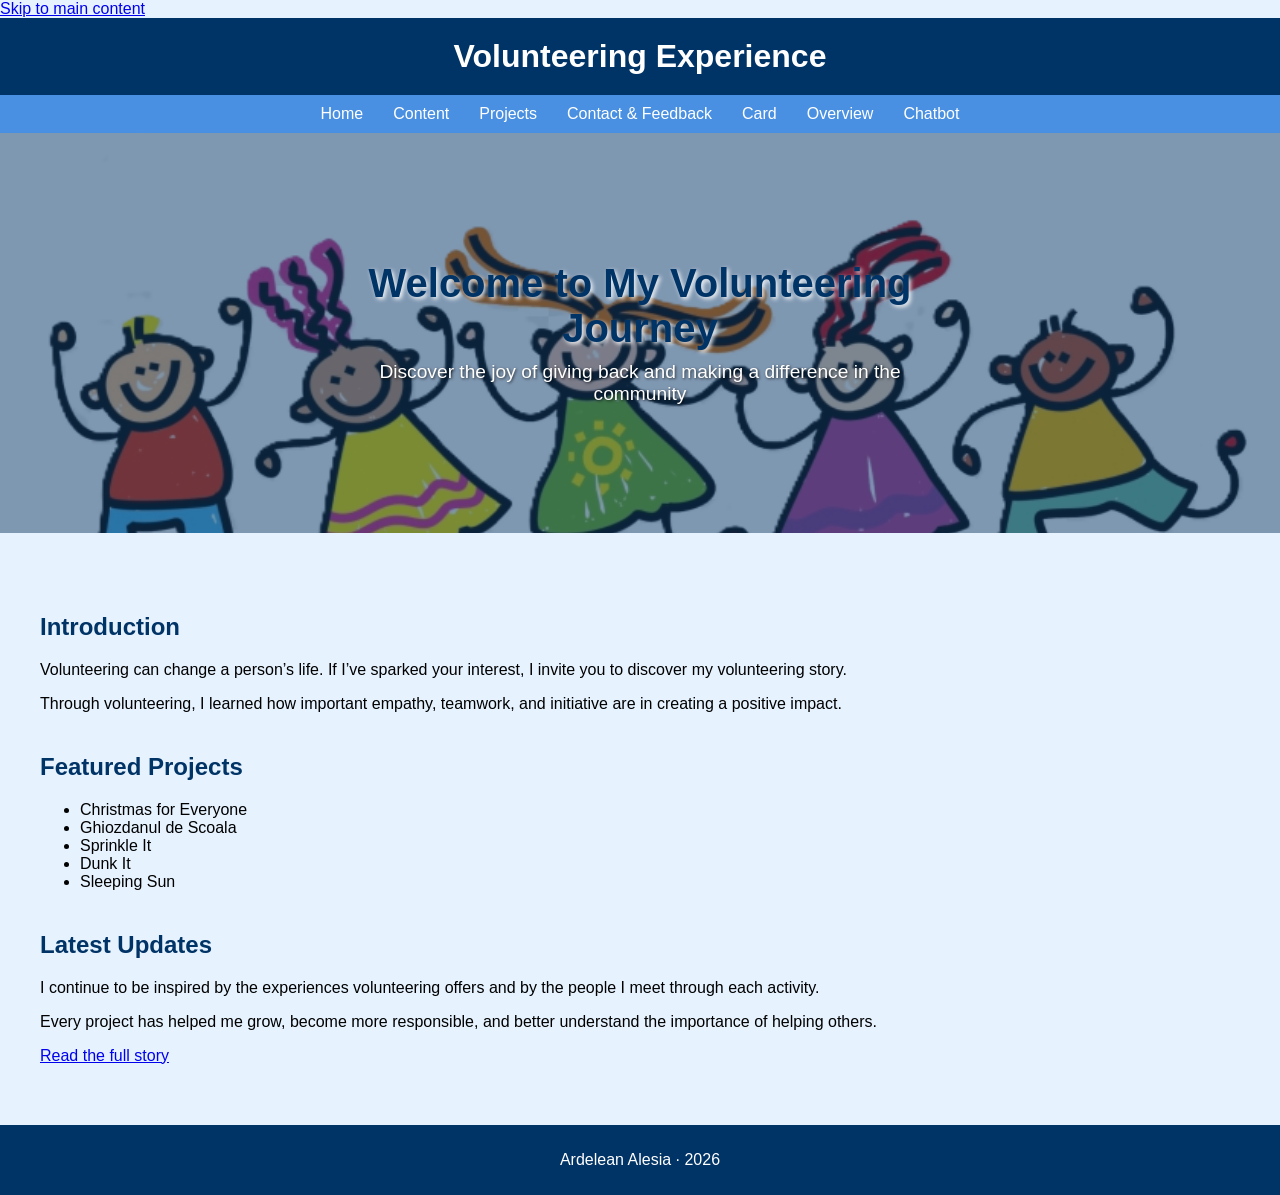
<file: index.html>
<!DOCTYPE html>
<html lang="en">
<head>
    <meta charset="UTF-8">
    <meta name="viewport" content="width=device-width">
    <title>HW2</title>
    <link rel="stylesheet" href="style.css">
</head>
<body>
    <a href="#main-content" class="skip-link">Skip to main content</a>
    <header>
        <h1>Volunteering Experience</h1>
    </header>
    <nav>
        <ul>
            <li><a href="index.html">Home</a></li>
            <li><a href="content.html">Content</a></li>
            <li><a href="data.html">Projects</a></li>
            <li><a href="contact.html">Contact & Feedback</a></li>
            <li><a href="card.html">Card</a></li>
            <li><a href="overview.html">Overview</a></li>
            <li><a href="chatbot.html">Chatbot</a></li>
        </ul>
    </nav>
    <section class="hero">
        <div class="hero-content">
            <h2>Welcome to My Volunteering Journey</h2>
            <p>Discover the joy of giving back and making a difference in the community</p>
        </div>
    </section>
    <main id="main-content">
       <section class="intro">
            <h2>Introduction</h2>
            <p>
                Volunteering can change a person’s life. If I’ve sparked your interest, I invite you to discover my volunteering story.
            </p>
            <p>
                Through volunteering, I learned how important empathy, teamwork, and initiative are in creating a positive impact.
            </p>
        </section>

        <section class="featured-projects">
            <h2>Featured Projects</h2>
        <ul>
            <li>Christmas for Everyone</li>
            <li>Ghiozdanul de Scoala</li>
            <li>Sprinkle It</li>
            <li>Dunk It</li>
            <li>Sleeping Sun</li>
        </ul>
        </section>

        <section class="latest-updates">
            <h2>Latest Updates</h2>
            <p>
                I continue to be inspired by the experiences volunteering offers and by the people I meet through each activity.
            </p>
            <p>
                Every project has helped me grow, become more responsible, and better understand the importance of helping others.
            </p>
            <p><a href="content.html">Read the full story</a></p>
        </section>
    </main>
    <footer>
        <p>Ardelean Alesia · 2026</p>
    </footer>
</body>
</html>
</file>
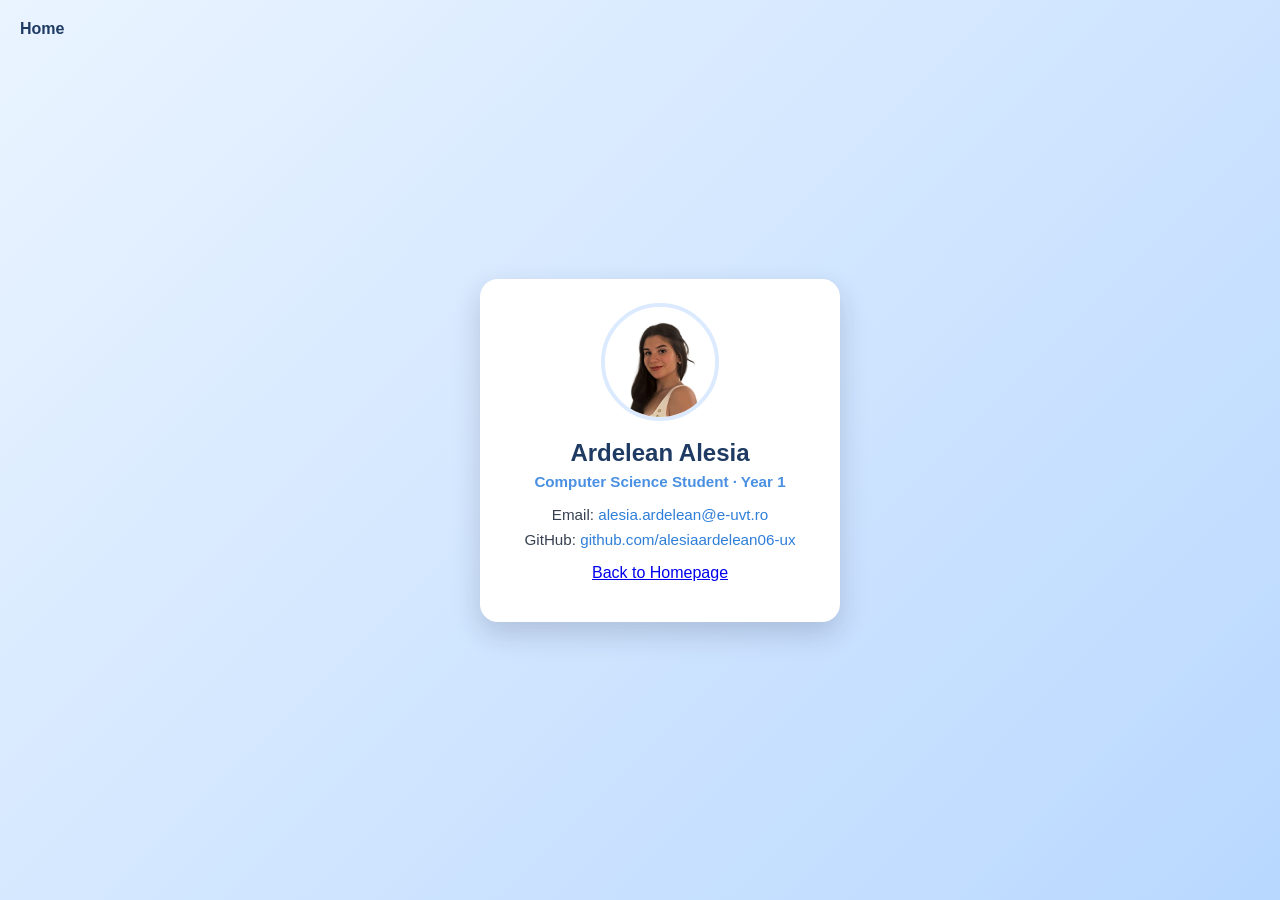
<file: card.html>
<!DOCTYPE html>
<html lang="en">
<head>
  <meta charset="UTF-8">
  <meta name="viewport" content="width=device-width, initial-scale=1.0">
  <title>Business Card</title>
  <link rel="stylesheet" href="card.css">
</head>
<body>
  <nav aria-label="Main navigation" class="main-nav">
    <ul>
    <a href="index.html" class="home-link">Home</a>
    </ul>
  </nav>
  <div class="card-container" id="business-card">
    <img id="profile-image" class="profile" src="./poza_eu.jpeg" alt="me">
    <h1 class="name">Ardelean Alesia</h1>
    <p class="specialization">Computer Science Student · Year 1</p>
    <div class="contact-info">
      <p>Email: <a href="mailto:alesia.ardelean@e-uvt.ro">alesia.ardelean@e-uvt.ro</a></p>
      <p>GitHub: <a href="https://github.com/alesiaardelean06-ux" target="_blank">github.com/alesiaardelean06-ux</a></p>
    </div>
    <p><a href="index.html">Back to Homepage</a></p>
  </div>
</body>
</html>
</file>
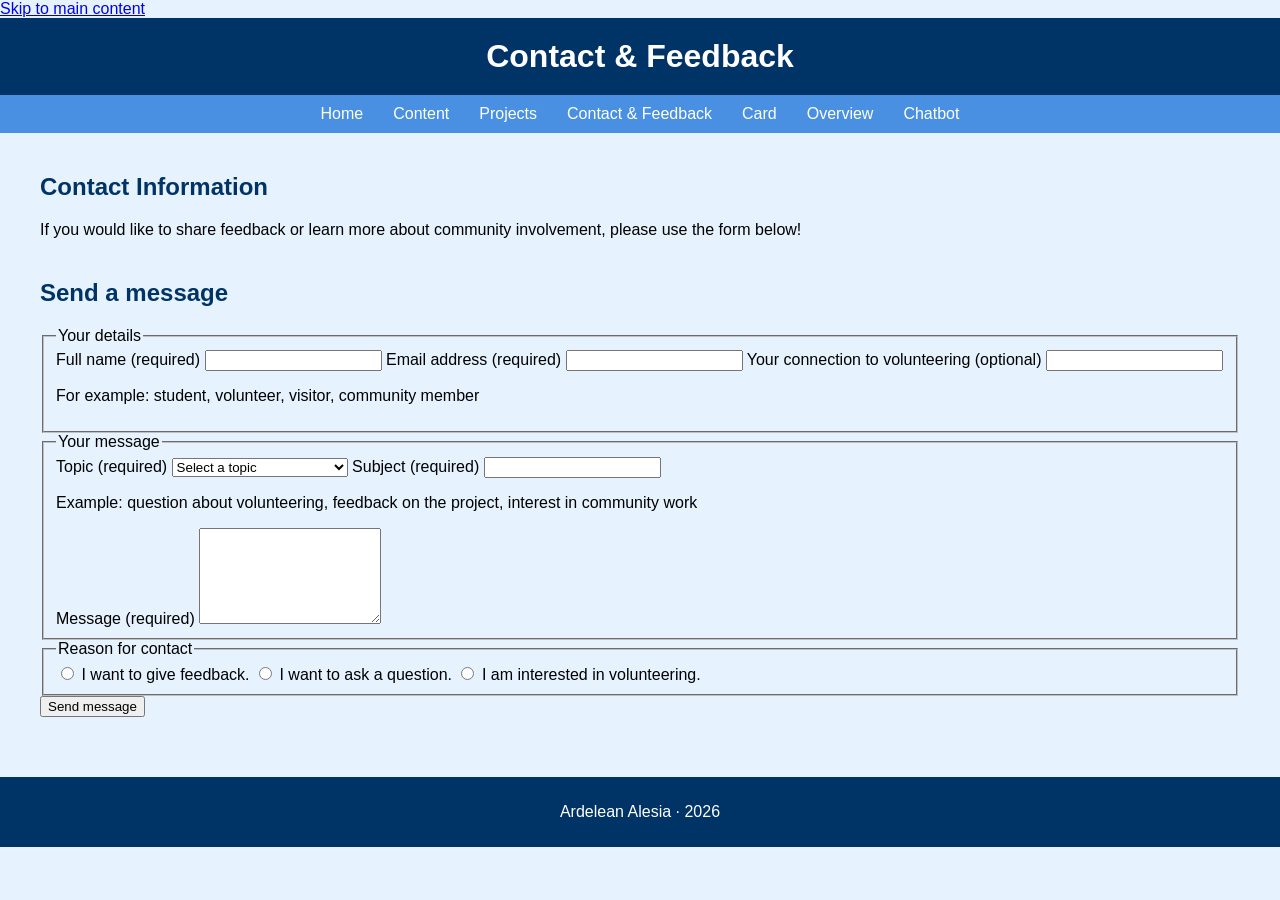
<file: contact.html>
<!DOCTYPE html>
<html lang="en">
<head>
    <meta charset="UTF-8">
    <meta name="viewport" content="width=device-width">
    <title>Contact & Feedback</title>
    <link rel="stylesheet" href="style.css">
</head>
<body>
    <a href="#main-content" class="skip-link">Skip to main content</a>
    <header class="page-header">
        <h1>Contact & Feedback</h1>
    </header>

    <nav aria-label="Main navigation" class="main-nav">
        <ul>
            <li><a href="index.html">Home</a></li>
            <li><a href="content.html">Content</a></li>
            <li><a href="data.html">Projects</a></li>
            <li><a href="contact.html">Contact & Feedback</a></li>
            <li><a href="card.html">Card</a></li>
            <li><a href="overview.html">Overview</a></li>
            <li><a href="chatbot.html">Chatbot</a></li>
        </ul>
    </nav>

    <main id="main-content" class="contact-main">
        <section class="contact-info">
            <h2>Contact Information</h2>
            <p>If you would like to share feedback or learn more about community involvement, please use the form below!</p>
        </section>
        <section>
            <h2>Send a message</h2>
            <form method="post" action="#" aria-label="Contact form" class="styled-form">
    <fieldset>
        <legend>Your details</legend>

        <label for="name">Full name (required)</label>
        <input type="text" id="name" name="name" required>

        <label for="email">Email address (required)</label>
        <input type="email" id="email" name="email" required>

        <label for="role">Your connection to volunteering (optional)</label>
        <input type="text" id="role" name="role" aria-describedby="role-hint">
        <p id="role-hint" class="form-hint">For example: student, volunteer, visitor, community member</p>
    </fieldset>

    <fieldset>
        <legend>Your message</legend>
        <label for="topic">Topic (required)</label>
        <select id="topic" name="topic" required>
            <option value="">Select a topic</option>
            <option value="feedback">Website feedback</option>
            <option value="volunteering">Volunteering experience</option>
            <option value="leadership">Leadership and teamwork</option>
            <option value="community">Community projects</option>
            <option value="other">Other</option>
        </select>
        <label for="subject">Subject (required)</label>
        <input type="text" id="subject" name="subject" required aria-describedby="subject-hint">
        <p id="subject-hint" class="form-hint">Example: question about volunteering, feedback on the project, interest in community work</p>

        <label for="msg">Message (required)</label>
        <textarea id="msg" name="message" rows="6" required></textarea>
    </fieldset>

    <fieldset>
        <legend>Reason for contact</legend>
        <label>
            <input type="radio" name="reason" value="feedback" required>
            I want to give feedback.
        </label>
        <label>
            <input type="radio" name="reason" value="question">
            I want to ask a question.
        </label>

        <label>
            <input type="radio" name="reason" value="interest">
            I am interested in volunteering.
        </label>
    </fieldset>
    <button type="submit">Send message</button>
    </form>
        </section>
    </main>

    <footer>
        <p>Ardelean Alesia · 2026</p>
    </footer>
</body>
</html>
</file>
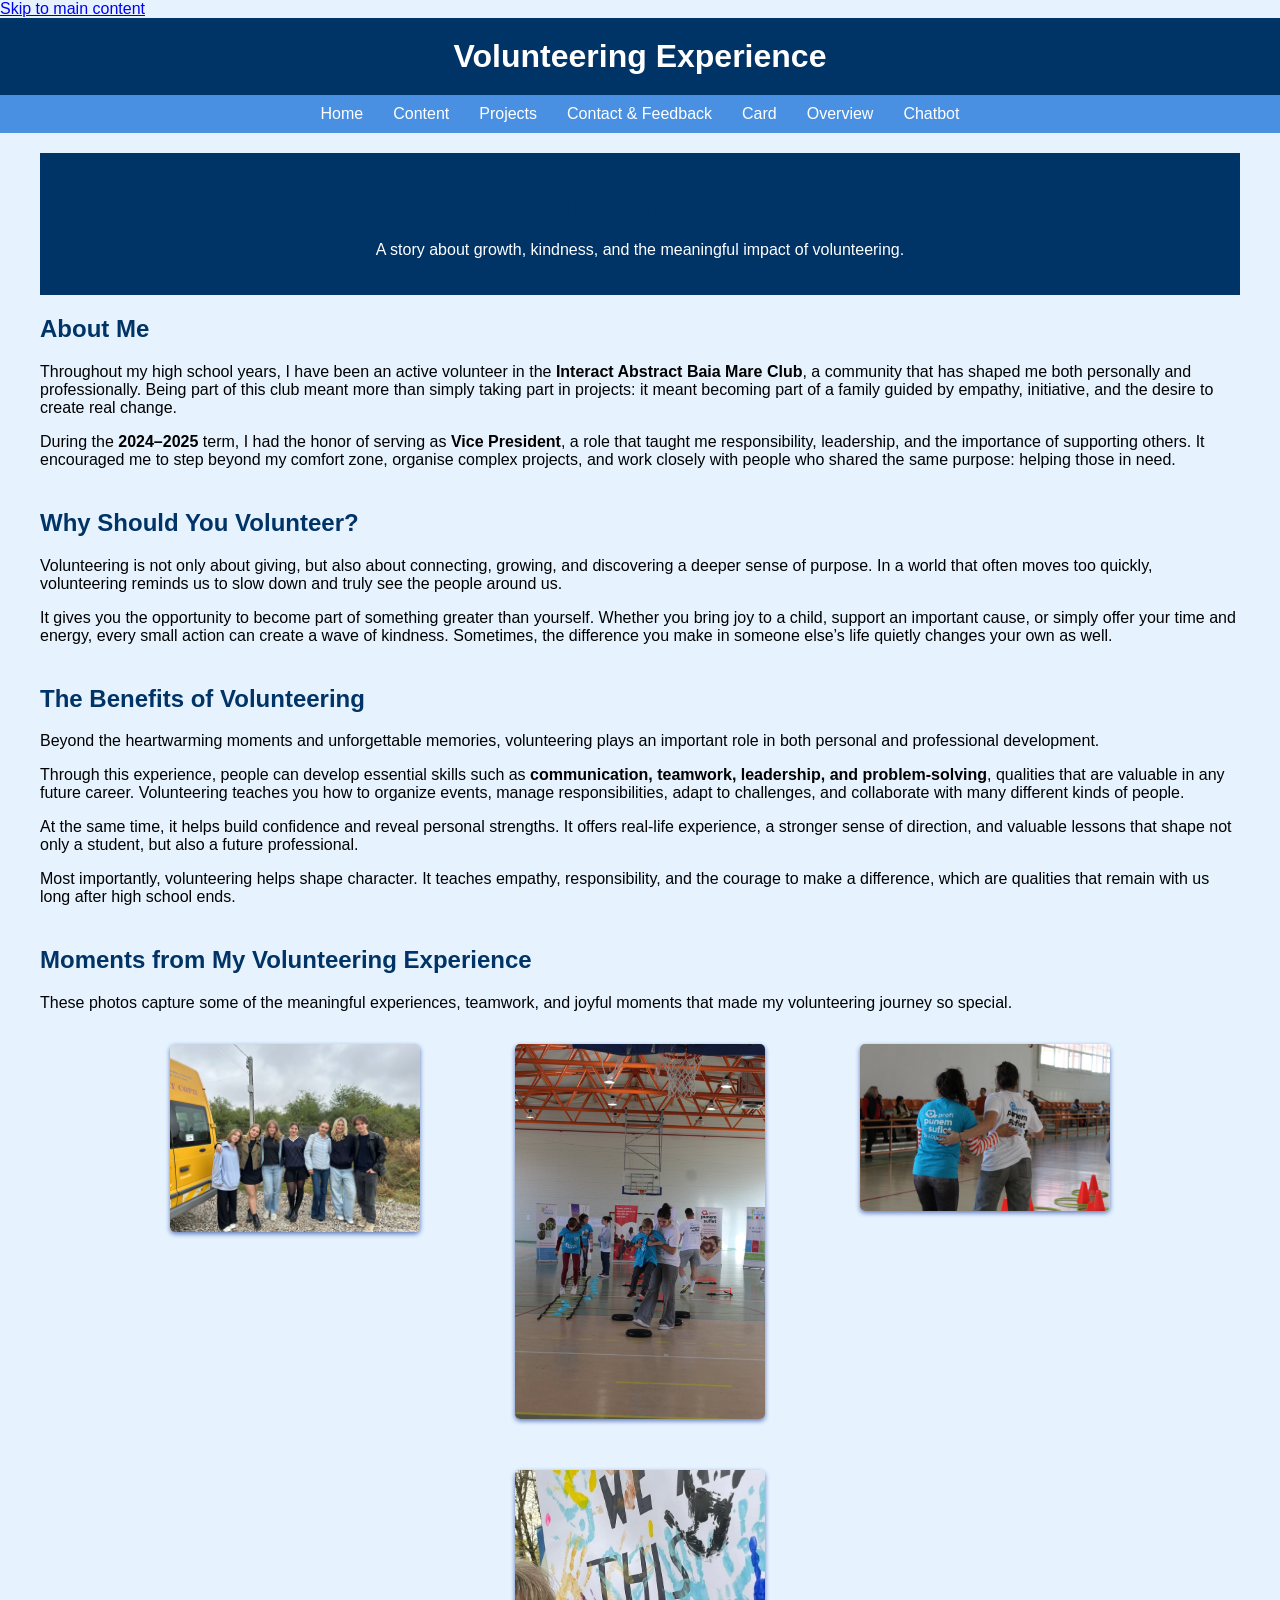
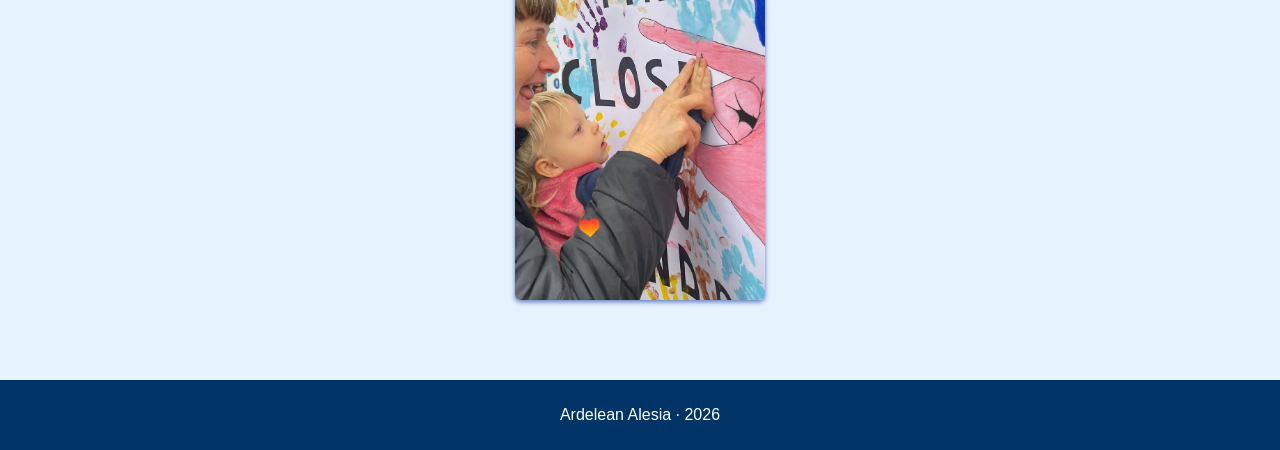
<file: content.html>
<!DOCTYPE html>
<html lang="en">
<head>
    <meta charset="UTF-8">
    <meta name="viewport" content="width=device-width">
    <title>Content</title>
    <link rel="stylesheet" href="style.css">
</head>
<body>
    <a href="#main-content" class="skip-link">Skip to main content</a>
    <header>
        <h1>Volunteering Experience</h1>
    </header>
    <nav aria-label="Main navigation" class="main-nav">
        <ul>
            <li><a href="index.html">Home</a></li>
            <li><a href="content.html">Content</a></li>
            <li><a href="data.html">Projects</a></li>
            <li><a href="contact.html">Contact & Feedback</a></li>
            <li><a href="card.html">Card</a></li>
            <li><a href="overview.html">Overview</a></li>
            <li><a href="chatbot.html">Chatbot</a></li>
        </ul>
    </nav>
    <main id="main-content">
        <header>
            <h2>My Volunteering Journey</h2>
            <p>
                A story about growth, kindness, and the meaningful impact of volunteering.
            </p>
        </header>

        <section id="about-me">
            <h2>About Me</h2>
            <p>
                Throughout my high school years, I have been an active volunteer in the
                <strong>Interact Abstract Baia Mare Club</strong>, a community that has shaped me both
                personally and professionally. Being part of this club meant more than simply taking
                part in projects: it meant becoming part of a family guided by empathy, initiative,
                and the desire to create real change.
            </p>
            <p>
                During the <strong>2024–2025</strong> term, I had the honor of serving as
                <strong>Vice President</strong>, a role that taught me responsibility, leadership,
                and the importance of supporting others. It encouraged me to step beyond my comfort
                zone, organise complex projects, and work closely with people who shared the same
                purpose: helping those in need.
            </p>
        </section>

        <section id="why-volunteer">
            <h2>Why Should You Volunteer?</h2>
            <p>
                Volunteering is not only about giving, but also about connecting, growing, and
                discovering a deeper sense of purpose. In a world that often moves too quickly,
                volunteering reminds us to slow down and truly see the people around us.
            </p>
            <p>
                It gives you the opportunity to become part of something greater than yourself.
                Whether you bring joy to a child, support an important cause, or simply offer your
                time and energy, every small action can create a wave of kindness. Sometimes, the
                difference you make in someone else’s life quietly changes your own as well.
            </p>
        </section>

        <section id="benefits">
            <h2>The Benefits of Volunteering</h2>
            <p>
                Beyond the heartwarming moments and unforgettable memories, volunteering plays an
                important role in both personal and professional development.
            </p>
            <p>
                Through this experience, people can develop essential skills such as
                <strong>communication, teamwork, leadership, and problem-solving</strong>, qualities
                that are valuable in any future career. Volunteering teaches you how to organize
                events, manage responsibilities, adapt to challenges, and collaborate with many
                different kinds of people.
            </p>
            <p>
                At the same time, it helps build confidence and reveal personal strengths. It offers
                real-life experience, a stronger sense of direction, and valuable lessons that shape
                not only a student, but also a future professional.
            </p>
            <p>
                Most importantly, volunteering helps shape character. It teaches empathy,
                responsibility, and the courage to make a difference, which are qualities that remain with us
                long after high school ends.
            </p>
        </section>

         <section id="gallery" class="content-section">
            <h2>Moments from My Volunteering Experience</h2>
            <p class="gallery-intro">
                These photos capture some of the meaningful experiences, teamwork, and joyful moments
                that made my volunteering journey so special.
            </p>

            <div class="gallery-grid">
                <figure class="gallery-item">
                    <img src="./img1.jpeg" alt="Volunteering activity">
                </figure>

                <figure class="gallery-item">
                    <img src="./img3.JPG" alt="Volunteering activity">
                   
                </figure>

                <figure class="gallery-item">
                    <img src="./img4.JPG" alt="Volunteering activity">
                   
                </figure>

                <figure class="gallery-item">
                    <img src="./img5.jpg" alt="Volunteering activity">

                </figure>
            </div>
        </section>
    </main>
    <footer>
        <p>Ardelean Alesia · 2026</p>
    </footer>
</body>
</html>
</file>
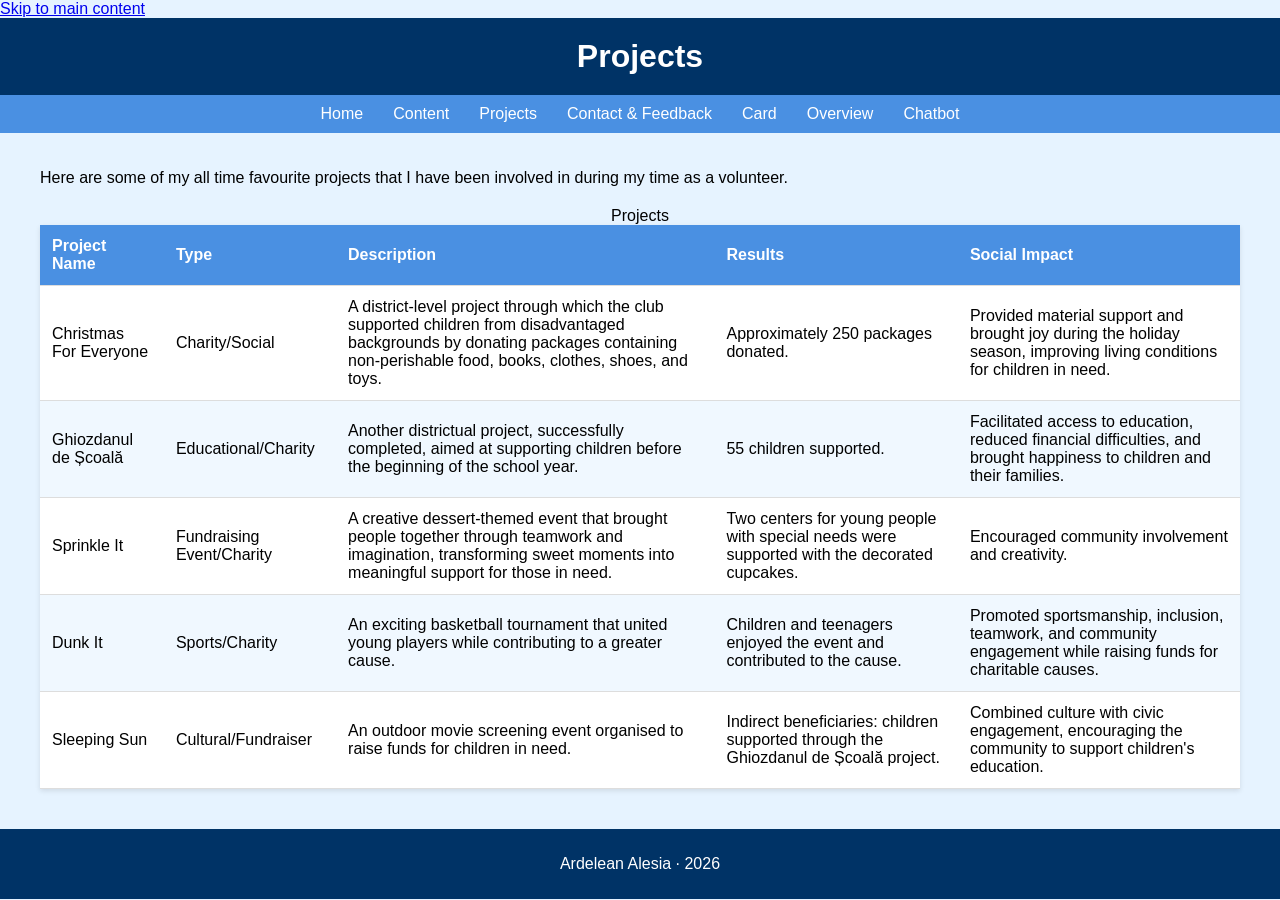
<file: data.html>
<!DOCTYPE html>
<html lang="en">
<head>
  <meta charset="UTF-8">
  <meta name="viewport" content="width=device-width">
  <title>HW1</title>
  <link rel="stylesheet" href="style.css">
</head>
<body>
  <a href="#main-content" class="skip-link">Skip to main content</a>
  <header>
    <h1>Projects</h1>
  </header>
  <nav>
    <ul>
            <li><a href="index.html">Home</a></li>
            <li><a href="content.html">Content</a></li>
            <li><a href="data.html">Projects</a></li>
            <li><a href="contact.html">Contact & Feedback</a></li>
            <li><a href="card.html">Card</a></li>
            <li><a href="overview.html">Overview</a></li>
            <li><a href="chatbot.html">Chatbot</a></li>
    </ul>
  </nav>
  <main id="main-content">
  <p> Here are some of my all time favourite projects that I have been involved in during my time as a volunteer. </p>
  <table>
    <caption>Projects</caption>
    <thead>
        <tr>
            <th scope="col">Project Name</th>
            <th scope="col">Type</th>
            <th scope="col">Description</th>
            <th scope="col">Results</th>
            <th scope="col">Social Impact</th>
        </tr>
    </thead>
    <tbody>
        <tr>
            <td>Christmas For Everyone</td>
            <td>Charity/Social</td>
            <td>
                A district-level project through which the club supported children from disadvantaged
                backgrounds by donating packages containing non-perishable food,
                books, clothes, shoes, and toys.
            </td>
            <td>
                Approximately 250 packages donated.
            </td>
            <td>
                Provided material support and brought joy during the holiday season, improving living
                conditions for children in need.
            </td>
        </tr>
        <tr>
            <td>Ghiozdanul de Școală</td>
            <td>Educational/Charity</td>
            <td>
                Another districtual project, successfully completed, aimed at supporting
                children before the beginning of the school year.
            </td>
            <td>
                55 children supported.
            </td>
            <td>
                Facilitated access to education, reduced financial difficulties, and brought happiness
                to children and their families.
            </td>
        </tr>
        <tr>
            <td>Sprinkle It</td>
            <td>Fundraising Event/Charity</td>
            <td>
                A creative dessert-themed event that brought people together through teamwork and imagination, transforming sweet moments into meaningful support for those in need.
            </td>
            <td>
                Two centers for young people with special needs were supported with the decorated cupcakes.
            </td>
            <td>
                Encouraged community involvement and creativity.
            </td>
        </tr>
        <tr>
            <td>Dunk It</td>
            <td>Sports/Charity</td>
            <td>
                An exciting basketball tournament that united young players while contributing to a greater cause.
            </td>
            <td>
                Children and teenagers enjoyed the event and contributed to the cause.
            </td>
            <td>
                Promoted sportsmanship, inclusion, teamwork, and community engagement while raising funds
                for charitable causes.
            </td>
        </tr>
        <tr>
            <td>Sleeping Sun</td>
            <td>Cultural/Fundraiser</td>
            <td>
                An outdoor movie screening event organised to raise funds for children in need.
            </td>
            <td>
                Indirect beneficiaries: children supported through the Ghiozdanul de Școală project.
            </td>
            <td>
                Combined culture with civic engagement, encouraging the community to support children's education.
            </td>
        </tr>
    </tbody>
</table>

  </main>
  <footer>
    <p>Ardelean Alesia · 2026</p>
  </footer>
</body>
</html>
</file>
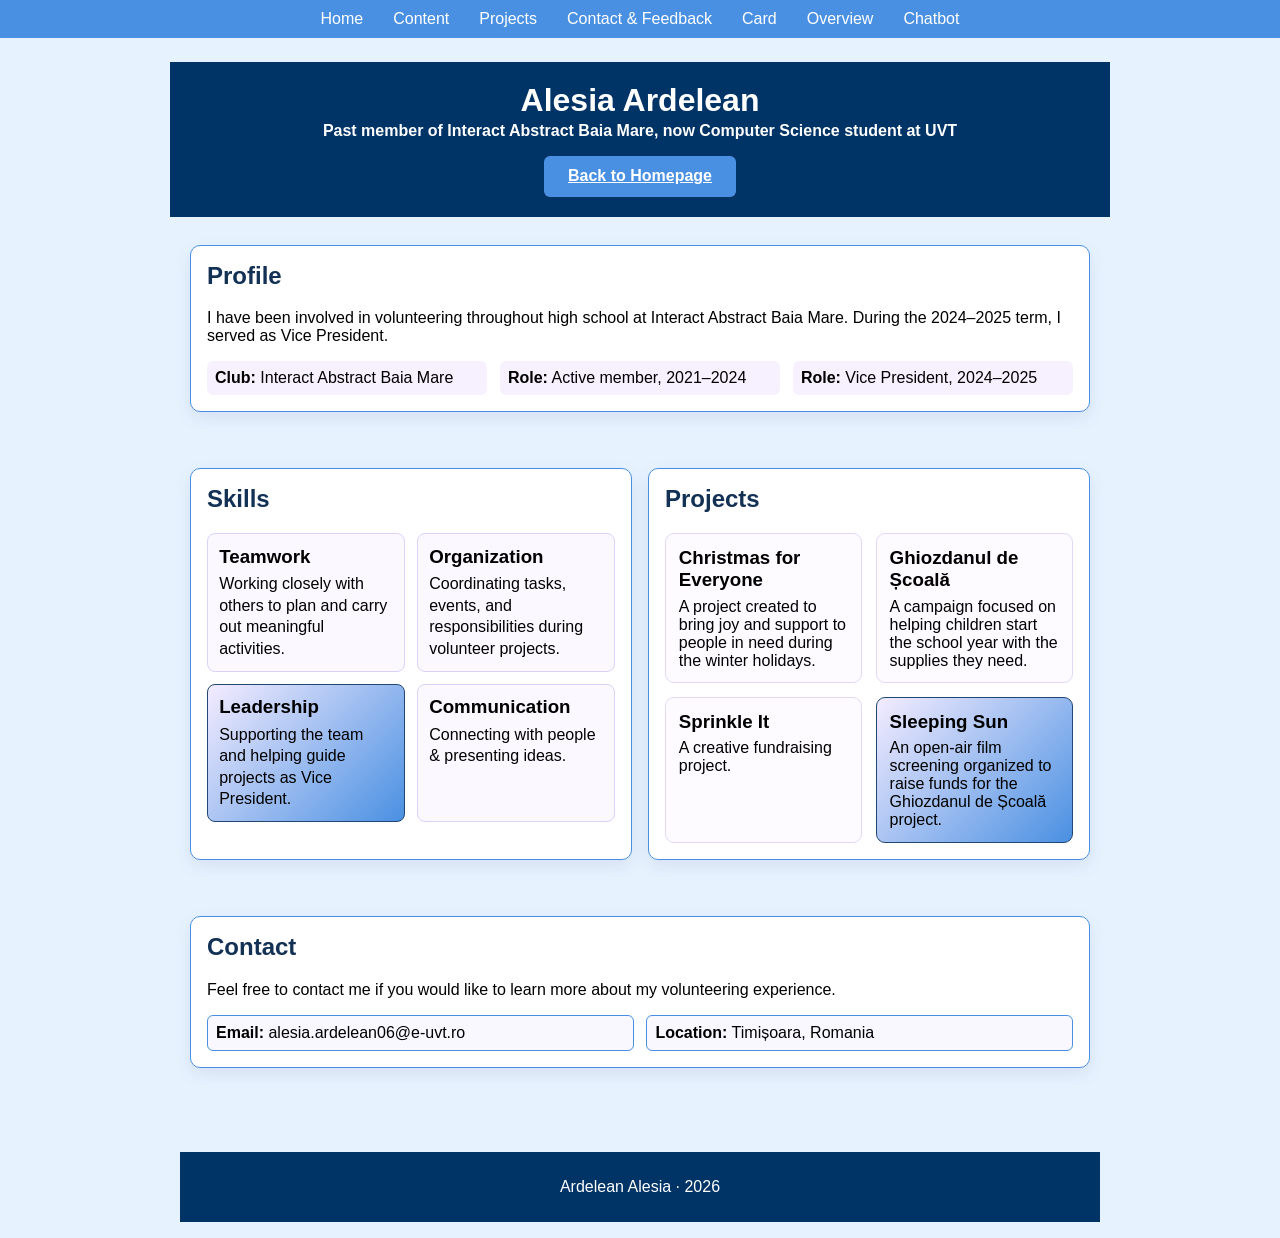
<file: overview.html>
<!DOCTYPE html>
<html lang="en">
<head>
  <meta charset="UTF-8">
  <meta name="viewport" content="width=device-width, initial-scale=1.0">
  <title>Overview</title>
  <link rel="stylesheet" href="style.css">
  <link rel="stylesheet" href="overview.css">
</head>
<body>
  <nav aria-label="Main navigation" class="main-nav">
    <ul>
            <li><a href="index.html">Home</a></li>
            <li><a href="content.html">Content</a></li>
            <li><a href="data.html">Projects</a></li>
            <li><a href="contact.html">Contact & Feedback</a></li>
            <li><a href="card.html">Card</a></li>
            <li><a href="overview.html">Overview</a></li>
            <li><a href="chatbot.html">Chatbot</a></li>
  </nav>

  <header class="cv-header">
    <h1>Alesia Ardelean</h1>
    <p class="cv-title"> Past member of Interact Abstract Baia Mare, now Computer Science student at UVT</p>
    <a href="index.html" class="home-btn">Back to Homepage</a>
  </header>

  <main class="cv-grid">
    <section class="cv-profile card">
      <h2>Profile</h2>
      <p>
        I have been involved in volunteering throughout high school at Interact Abstract Baia Mare.
        During the 2024–2025 term, I served as Vice President.
      </p>

      <div class="profile-details">
        <div><strong>Club:</strong> Interact Abstract Baia Mare</div>
        <div><strong>Role:</strong> Active member, 2021–2024</div>
        <div><strong>Role:</strong> Vice President, 2024–2025</div>
      </div>
    </section>

    <section class="cv-skills card">
      <h2>Skills</h2>
      <div class="skills-grid">
        <article class="skill-item">
          <h3>Teamwork</h3>
          <p>Working closely with others to plan and carry out meaningful activities.</p>
        </article>
        <article class="skill-item">
          <h3>Organization</h3>
          <p>Coordinating tasks, events, and responsibilities during volunteer projects.</p>
        </article>
        <article class="skill-item highlight-card">
          <h3>Leadership</h3>
          <p>Supporting the team and helping guide projects as Vice President.</p>
        </article>
        <article class="skill-item">
          <h3>Communication</h3>
          <p>Connecting with people & presenting ideas.</p>
        </article>
      </div>
    </section>

    <section class="cv-projects card">
      <h2>Projects</h2>
      <div class="card-grid">
        <article class="project-card">
          <h3>Christmas for Everyone</h3>
          <p>A project created to bring joy and support to people in need during the winter holidays.</p>
        </article>
        <article class="project-card">
          <h3>Ghiozdanul de Școală</h3>
          <p>A campaign focused on helping children start the school year with the supplies they need.</p>
        </article>
        <article class="project-card">
          <h3>Sprinkle It</h3>
          <p>A creative fundraising project.</p>
        </article>
        <article class="project-card highlight-card">
          <h3>Sleeping Sun</h3>
          <p>An open-air film screening organized to raise funds for the Ghiozdanul de Școală project.</p>
        </article>
      </div>
    </section>

    <section class="cv-contact card">
      <h2>Contact</h2>
      <p>Feel free to contact me if you would like to learn more about my volunteering experience.</p>
      <div class="contact-flex">
        <div><strong>Email:</strong> alesia.ardelean06@e-uvt.ro</div>
        <div><strong>Location:</strong> Timișoara, Romania</div>
      </div>
    </section>
  </main>

  <footer class="cv-footer">
    <p>Ardelean Alesia · 2026</p>
  </footer>
</body>
</html>
</file>
<file: style.css>
header {
    background-color: #003366;
    color: white;
    text-align: center;
    padding: 20px;
}

header h1 {
    margin: 0;
    font-size: 2em;
}

nav ul {
    list-style: none;
    padding: 0;
    margin: 0;
    display: flex;
    background-color: #4A90E2;
    justify-content: center;
}

nav li {
    margin: 0;
}

nav a {
    display: block;
    padding: 10px 15px;
    text-decoration: none;
    color: white;
}

nav a:hover {
    background-color: #357ABD;
}

body {
    font-family: Arial, sans-serif;
    background-color: #E6F3FF;
    margin: 0;
    padding: 0;
}

main {
    max-width: 1200px;
    margin: 0 auto;
    padding: 20px;
}

section {
    margin-bottom: 40px;
}

h2 {
    color: #003366;
}

.gallery-grid {
    display: flex;
    flex-wrap: wrap;
    gap: 15px;
    justify-content: center;
}

.gallery-item img {
    max-width: 250px;
    height: auto;
    border-radius: 5px;
    box-shadow: 0 2px 5px rgb(93, 120, 187);
    transition: transform 0.3s ease;
}

.gallery-item img:hover {
    transform: scale(1.05);
}

.hero {
    background-image: url('img_hero.png');
    background-size: cover;
    background-position: center;
    height: 400px;
    display: flex;
    align-items: center;
    justify-content: center;
    text-align: center;
    position: relative;
}

.hero::before {
    content: '';
    position: absolute;
    top: 0;
    left: 0;
    right: 0;
    bottom: 0;
    background-color: rgba(0, 51, 102, 0.5);
}

.hero-content {
    position: relative;
    z-index: 1;
    color: white;
    max-width: 600px;
    padding: 20px;
}

.hero h2 {
    font-size: 2.5em;
    margin: 0 0 10px 0;
    text-shadow: 2px 2px 4px rgba(255, 255, 255, 0.919);
}

.hero p {
    font-size: 1.2em;
    margin: 0;
    text-shadow: 1px 1px 3px rgba(0, 0, 0, 0.7);
}

table {
    width: 100%;
    border-collapse: collapse;
    margin: 20px 0;
    background-color: white;
    box-shadow: 0 2px 5px rgba(0,0,0,0.1);
}

th, td {
    padding: 12px;
    text-align: left;
    border-bottom: 1px solid #ddd;
}

th {
    background-color: #4A90E2;
    color: white;
}

tr:nth-child(even) {
    background-color: #F0F8FF;
}

tr:nth-child(odd) {
    background-color: #FFFFFF;
}

tr:hover {
    background-color: #B0E0E6;
}

footer {
    text-align: center;
    padding: 10px;
    background-color: #003366;
    color: white;
}
</file>
<file: card.css>
body {
  margin: 0;
  background: linear-gradient(135deg, #eaf4ff, #b9d8ff);
  font-family: Arial, sans-serif;
  display: flex;
  align-items: center;
  justify-content: center;
  min-height: 100vh;
}

#business-card {
  background: #ffffff;
  border-radius: 18px;
  width: 320px;
  padding: 24px 20px;
  text-align: center;
  box-shadow: 0 12px 28px rgba(30, 27, 57, 0.18);
}

.profile {
  width: 110px;
  height: 110px;
  border-radius: 50%;
  object-fit: cover;
  margin: 0 auto 14px;
  border: 4px solid #dbeafe;
}

.name {
  margin: 0 0 6px;
  color: #1f3b63;
  font-size: 1.5rem;
}

.specialization {
  margin: 0 0 16px;
  color: #4A90E2;
  font-size: 0.95rem;
  font-weight: 600;
}

.contact-info p {
  margin: 8px 0;
  font-size: 0.95rem;
  color: #374151;
}

.contact-info a {
  color: #2f7ed8;
  text-decoration: none;
  transition: color 0.2s ease;
}

.contact-info a:hover {
  color: #1e5fa8;
  text-decoration: underline;
}
.home-link {
  position: absolute;
  top: 20px;
  left: 20px;
  color: #1f3b63;
  text-decoration: none;
  font-weight: bold;
}
</file>
<file: overview.css>
.cv-header {
  width: 94%;
  max-width: 900px;
  margin: 1.5rem auto 0.5rem;
  text-align: center;
}

.cv-header h1 {
  font-size: 1.7rem;
  margin: 0;
}

.cv-header .cv-title {
  margin: 0.2rem 0 0;
  color: #ffffff;
  font-weight: 700;
}

.cv-grid {
  width: 94%;
  max-width: 900px;
  margin: 0 auto 1.5rem;
  display: grid;
  grid-template-columns: 1fr;
  gap: 1rem;
}

.card {
  background: #ffffff;
  border: 1px solid #4A90E2;
  border-radius: 10px;
  box-shadow: 0 6px 18px rgba(55, 32, 100, 0.09);
  padding: 1rem;
}

.card h2 {
  margin-top: 0;
  color: #123154;
}

.profile-details {
  display: flex;
  flex-wrap: wrap;
  gap: 0.8rem;
  margin-top: 0.8rem;
}

.profile-details div {
  flex: 1;
  min-width: 180px;
  background: #f7f1ff;
  border-radius: 6px;
  padding: 0.5rem;
}

.skills-grid {
  display: grid;
  grid-template-columns: 1fr;
  gap: 0.75rem;
  margin-top: 0.75rem;
}

.skill-item {
  padding: 0.7rem;
  border: 1px solid #dcd1f7;
  border-radius: 8px;
  background: #fbf8ff;
}

.skill-item h3 {
  margin: 0 0 0.35rem;
}

.skill-item p {
  margin: 0;
  line-height: 1.35;
}

.card-grid {
  display: grid;
  grid-template-columns: 1fr;
  gap: 0.85rem;
  margin-top: 0.75rem;
}

.project-card {
  padding: 0.8rem;
  border: 1px solid #e3d9f6;
  border-radius: 9px;
  background: #fdfbff;
  display: flex;
  flex-direction: column;
  justify-content: flex-start;
}

.project-card h3 {
  margin: 0 0 0.4rem;
}

.project-card p {
  margin: 0;
}

.highlight-card {
  border-color: #204671;
  background: linear-gradient(135deg, #f4ecff, #4A90E2);
}

.contact-flex {
  display: flex;
  flex-wrap: wrap;
  gap: 0.8rem;
  margin-top: 0.8rem;
}

.contact-flex div {
  flex: 1;
  min-width: 180px;
  padding: 0.5rem;
  border-radius: 6px;
  background: #f9f7ff;
  border: 1px solid #4A90E2;
}

.cv-footer {
  width: 94%;
  max-width: 900px;
  margin: 0 auto 1rem;
  text-align: center;
  color: #ffffff;
}

.home-btn {
  display: inline-block;
  margin-top: 1rem;
  padding: 0.7rem 1.5rem;
  background: #4A90E2;
  color: white;
  border-radius: 6px;
  font-weight: 600;
  transition: background 0.3s ease;
}

.home-btn:hover {
  background: #2b588c;
}

@media (min-width: 700px) {
  .cv-header h1 {
    font-size: 2rem;
  }
  .cv-grid {
    grid-template-columns: 1fr 1fr;
  }
  .cv-profile {
    grid-column: 1 / 3;
  }

  .cv-skills {
    grid-column: 1 / 2;
  }

  .cv-projects {
    grid-column: 2 / 3;
  }
  .cv-contact {
    grid-column: 1 / 3;
  }

  .skills-grid, .card-grid {
    grid-template-columns: 1fr 1fr;
  }
}
</file>
